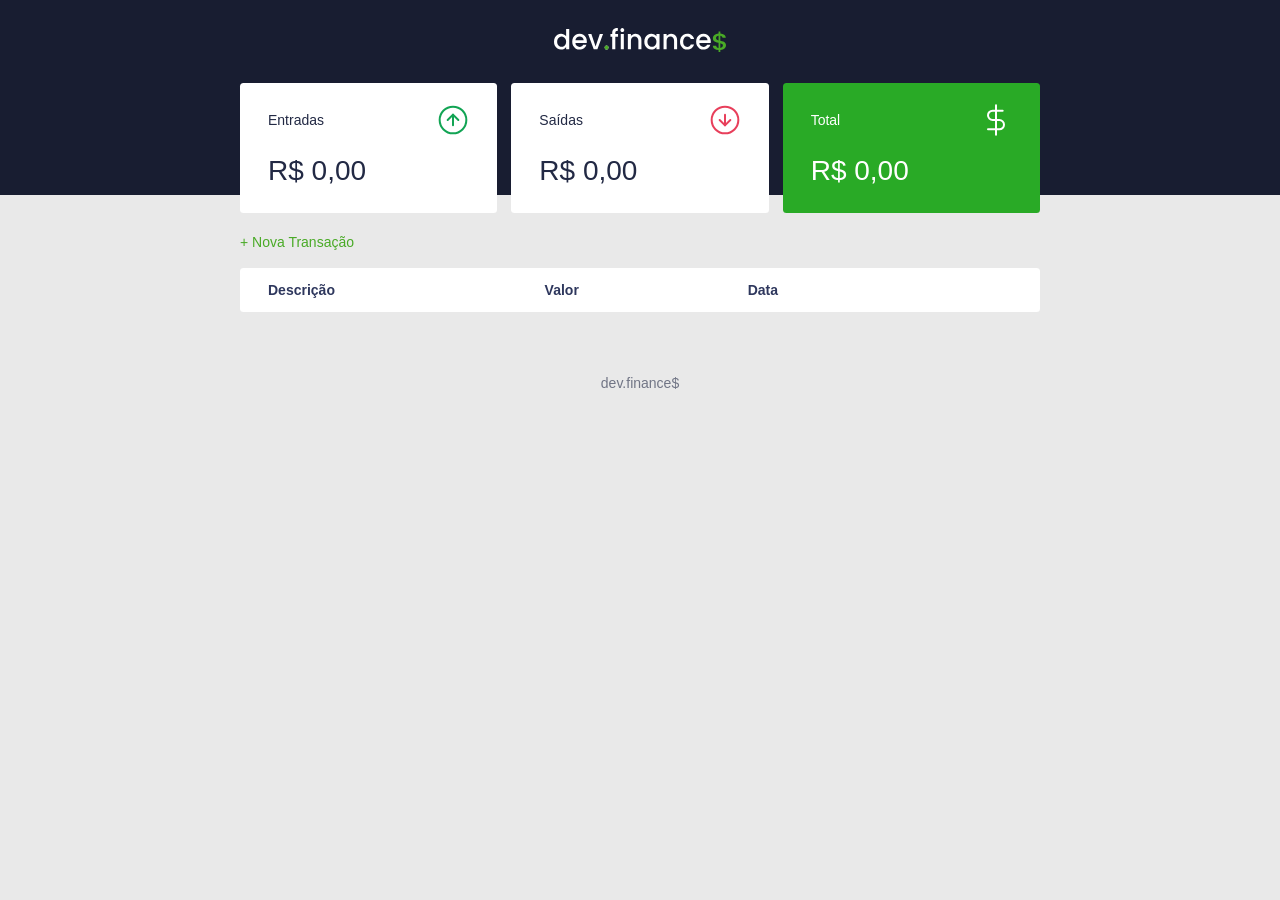
<file: index.html>
<!DOCTYPE html>
<html lang="en">

<head>
    <meta charset="UTF-8">
    <meta name="viewport" content="width=device-width,initial-scale=1.0">
    <title>dev.finance$</title>
    <link rel="stylesheet" href="./styles.css">
</head>

<body>
    <header>
        <img src="./assets/logo.svg" alt="Logo Dev Finance">
    </header>

    <main class="container">
        <section id="balance">
            <h2 class="sr-only">Balanço</h2>
            <div class="card">
                <h3>
                    <span>Entradas</span>
                    <img src="./assets/income.svg" alt="Imagem de Entradas">
                </h3>
                <p id="incomeDisplay"></p>
            </div>
            <div class="card">
                <h3>
                    <span>Saídas</span>
                    <img src="./assets/expense.svg" alt="Imagem de Entradas">
                </h3>
                <p id="expenseDisplay"></p>
            </div>
            <div class="card total">
                <h3>
                    <span>Total</span>
                    <img src="./assets/total.svg" alt="Imagem de Entradas">
                </h3>
                
                <p id="totalDisplay"></p>
            </div>
        </section>

        <section id="transaction">
            <h2 class="sr-only">Transações</h2>

            <a onclick="Modal.open()" href="#" class="button new">+ Nova Transação</a>

            <table id="data-table">
                <thead>
                    <tr>
                        <th>Descrição</th>
                        <th>Valor</th>
                        <th>Data</th>
                        <th></th>
                    </tr>
                </thead>
                <tbody>
                   

                </tbody>
            </table>
        </section>
    </main>

    <div class="modal-overlay">
        <div class="modal">
            <div id="form">
                <h2>Nova Transação</h2>
                <form action="" onsubmit="Form.submit(event)">
                    <div class="input-group">
                        <label 
                            class="sr-only" 
                            for="description">
                            Descrição
                        </label>
                        <input 
                            type="text" 
                            id="description" 
                            name="description"
                            placeholder="Descrição"
                        />
                    </div>
                    <div class="input-group">
                        <label 
                            class="sr-only" 
                            for="amount">
                            Valor
                        </label>
                        <input 
                            type="number" 
                            step="0.01"
                            id="amount" 
                            name="amount"
                            placeholder="0,00"
                        />
                        <small class="help">Usar o sinal - (negativo) para despesas e , (virgula) para casas decimais</small>
                    </div>
                    <div class="input-group">
                        <label 
                            class="sr-only" 
                            for="date">
                            Data
                        </label>
                        <input 
                            type="date" 
                            id="date" 
                            name="date"
                        />
                    </div>

                    <div class="input-group actions">
                        <a
                            onclick="Modal.close()" 
                            href="#" 
                            class="button cancel">
                            Cancelar
                        </a>
                        <button>Salvar</button>
                    </div>
                </form>
            </div>
        </div>
    </div>


    <footer>
        <p>dev.finance$</p>
    </footer>


    <script src="./scripts.js"></script>
    
</body>

</html>
</file>
<file: styles.css>
/*GLOBAL===========================================================*/
*{
    margin: 0;
    padding: 0;
    box-sizing: border-box;
}
body{
    background: #e9e9e9;
    font-family: 'Poppins', sans-serif;
}
:root{
    --backgroundtitle--: #181D31;
    --income--: #12a454;
    --expense--: #e92929;
    --defaulttext--:#222944;
    --darktext--:#0f121f;
    --lighttext--:#2e375d;
}
 
/*HEADER===========================================================*/
header{
    background: var(--backgroundtitle--);
    padding: 2rem 0 10rem;
    text-align: center;
}
#logo{
    color: white;
    font-weight: 100;
}
/*ESCONDE NA TELA, DEIXA VISIVEL PARA OS LEITORES*/
.sr-only{
    position: absolute;
    width: 1px;
    height: 1px;
    padding: 0;
    margin: -1px;
    overflow: hidden;
    clip: rect(0, 0, 0, 0);
    white-space: nowrap;
    border-width: 0;
}
/*BODY===========================================================*/
.container{
    width: min(90vw, 800px);
    margin: auto;
}
html{
    font-size: 93.75%;
}

/*BALANCE===========================================================*/
#balance{
    margin-top: -8rem;
}
#balance h2{
    color: white;
    margin-top: 0;
}

/*LINK AND BUTTONS ===========================================================*/
a{
    color:#49AA26;
    text-decoration: none;
}
a:hover{
    color:#3dd705;
    text-decoration: none;
}
button{
    width: 100%;
    height: 50px;

    border: none;

    color: white;
    background: #49AA26;

    padding: 0;

    border-radius: 0.25rem;
    cursor: pointer;
}
button:hover{
    background: #3dd705;;
}
.button.new{
    display: inline-block;
    margin-bottom: 0.8rem;
}
.button.cancel{
    color: #ff0000;
    border: 2px #ff0000 solid;
    border-radius: 0.25rem;

    height: 50px;

    display: flex;
    align-items: center;
    justify-content: center;

    opacity: 0.6;
}
.button.cancel:hover{
    opacity: 1;
}


/*TITLES===========================================================*/
h2{
    margin-top: 3.2rem;
    margin-bottom: 0.8rem;
    color: var(--defaulttext--);
    font-weight: normal;
}


/*CARDS===========================================================*/
.card{
    background: white;
    padding: 1.5rem 2rem;
    border-radius: 0.25rem;
    margin-bottom: 1.5rem;
    color: var(--defaulttext--);
}
.card h3{
    font-weight: normal;
    font-size: 1rem;
    display: flex;
    align-items: center;
    justify-content: space-between;

}
.card p{
    font-size: 2rem;
    line-height: 3rem;
    margin-top: 1rem;
}


/*TOTAL===========================================================*/
.card.total{
    background:#29aa26;
    color: white;
}


/*TABLE===========================================================*/
#transaction{
    display: block;
    width: 100%;
    overflow-x: auto;
}
#data-table{
    width: 100%;
    border-spacing: 0 0.5rem;
    color: var(--lighttext--);

}
table thead tr th:first-child,
table tbody tr td:first-child{
    border-radius: 0.25rem 0 0 0.25rem;
}
table thead tr th:last-child,
table tbody tr td:last-child{
    border-radius: 0 0.25rem 0.25rem 0;
}


table thead th{
    background: white;
    font-weight: auto;
    padding: 1rem 2rem;
    text-align: left;
    color:var(--lighttext--);
}
table tbody tr{
    opacity: 0.7;
}
table tbody tr:hover{
    opacity: 1;
}
table tbody td{
    background: white;
    padding: 1rem 2rem;
    font-weight: normal;
}
td.description{
    color:var(--darktext--);
}
td.income{
    color: var(--income--);
}
td.expense{
    color: var(--expense--);
}
td.date{
    color:var(--defaulttext--);
}

/*MODAL===========================================================*/
.modal-overlay{
    width: 100%;
    height: 100%;

    background-color: rgba(0, 0, 0, 0.65);

    position: fixed;
    top: 0;

    display: flex;
    align-items: center;
    justify-content: center;

    opacity: 0;
    visibility: hidden;

}
.modal-overlay.active{
    opacity: 1;
    visibility: visible;
}

.modal{
    background-color: #f0f2f5;
    padding: 2.4rem;
    width: 90%;
    max-width: 500px;

}


/*FORM===========================================================*/
#form{
    max-width: 500px;
}
#form h2{
    margin-top: 0;
}
input{
    border: none;
    border-radius: 0.2rem;

    padding: 0.8rem;
    width: 100%;
}
.input-group{
    margin-top: 0.8rem;
    width: 100%;
}
.input-group small{
    opacity: 0.4;
}
.input-group.actions{
    display: flex;
    justify-content: space-between;
    align-items: center;
}
.input-group.actions .button,
.input-group.actions button{
    width: 45%;
}


/*FOOTER===========================================================*/
footer{
    text-align: center;
    padding: 4rem 0 2rem;
    color: var(--defaulttext--);
    opacity: 0.6;
}

/*RESPONSIVE===========================================================*/
@media (min-width: 800px) {
    html{
        font-size: 87.5%;
    }
    #balance{
        display: grid;
        grid-template-columns: 1fr 1fr 1fr;
        gap: 1rem;
    }
}
</file>
